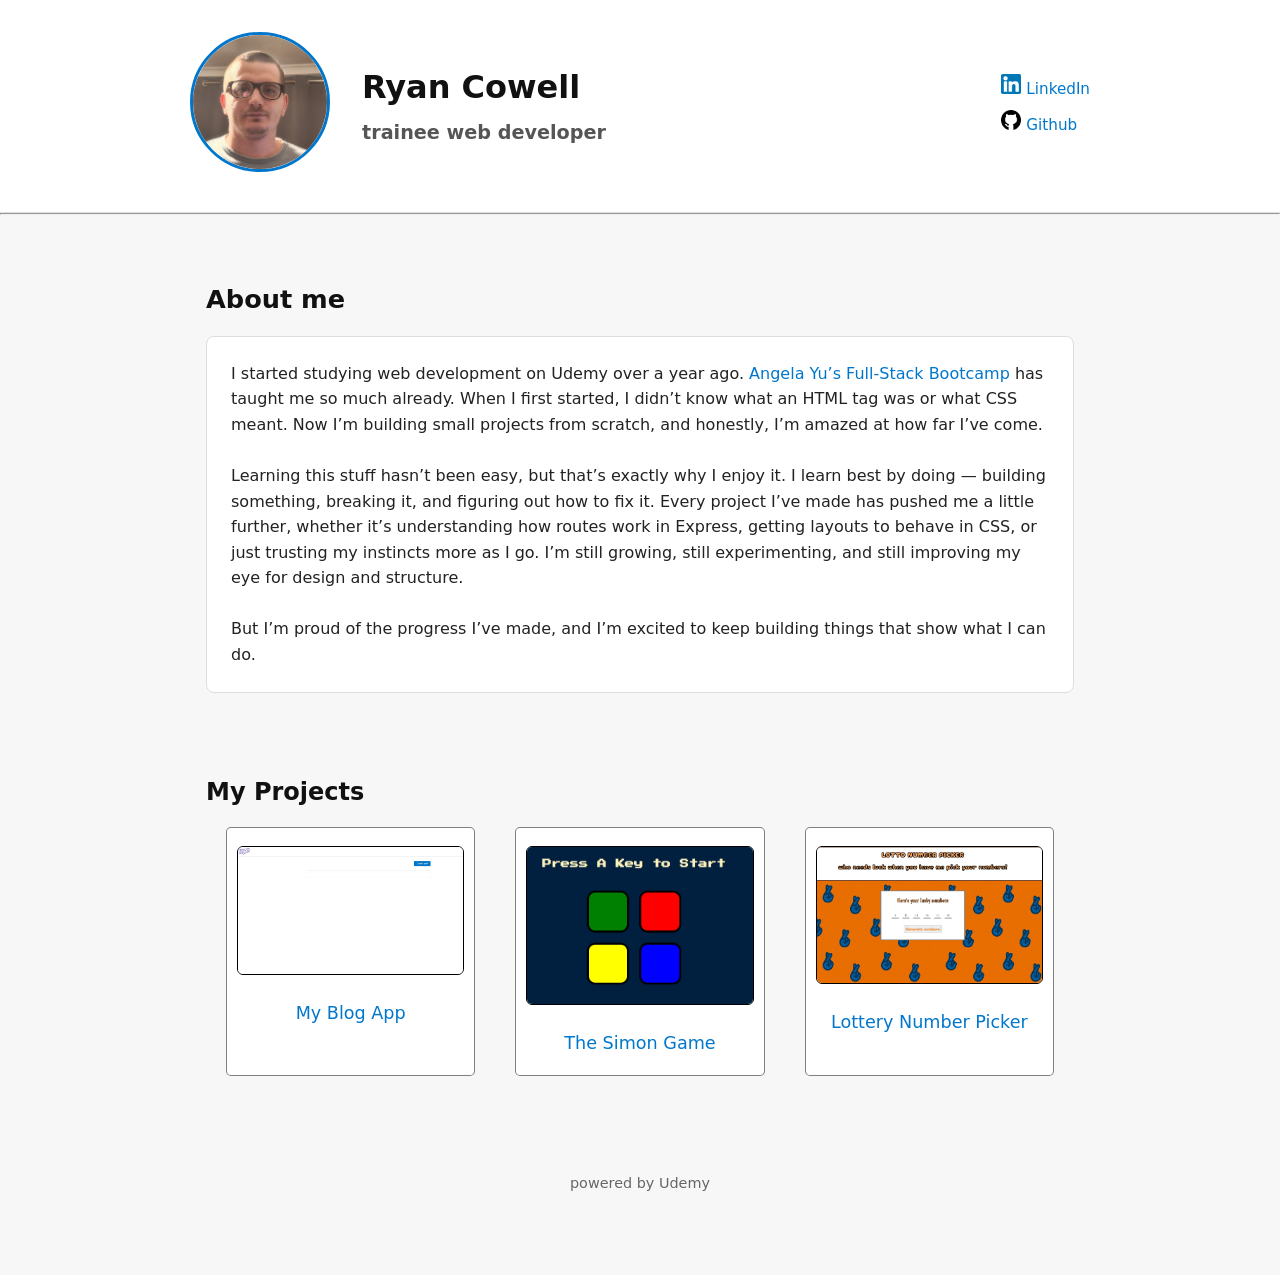
<file: index.html>
<!DOCTYPE html>
<html lang="en">
<head>
    <meta charset="UTF-8">
    <meta name="viewport" content="width=device-width, initial-scale=1.0">
    <title>Ryan Cowell</title>
    <link rel="stylesheet" href="./style.css">
</head>
<body>
    <section id="header">
        <div class="fl">
            <div class="block main_img">
                <img class="prof" src="images/A.jpg" alt="profilepic">
            </div>
            <div class="profile block">
                
                <h1>Ryan Cowell</h1>
                <h2>trainee web developer</h2>
            </div>
            
            <div class="links block">
                <div class="a">
                    <img class="icon" src="./images/linkedin.png" alt="">
                    <a href="https://www.linkedin.com/in/ryan-cowell-4482903b5/">LinkedIn</a>
                </div>
                <div class="a">
                    <img class="icon" src="./images/github.png" alt="">
                    <a href="https://github.com/Barkahan">Github</a>
                </div>
                <!-- <div class="a">
                    <img class="icon" src="./images/email.png" alt="">
                    <p>email: email@email.com</p>
                </div> -->
                
                
                
            </div>
        </div>
        
        
    </section>

    <hr>
    <div class="l_bod">
        <section id="about" class="sec">
            <div class="container">
                <div class="about">
                    <h2>About me</h2>
                    <p>
                        I started studying web development on Udemy over a year ago. <a href="https://www.udemy.com/course/the-complete-web-development-bootcamp/">Angela Yu’s Full‑Stack Bootcamp</a>  has taught me so much already. When I first started, I didn’t know what an HTML tag was or what CSS meant. Now I’m building small projects from scratch, and honestly, I’m amazed at how far I’ve come.
                        <br><br>Learning this stuff hasn’t been easy, but that’s exactly why I enjoy it. I learn best by doing — building something, breaking it, and figuring out how to fix it. Every project I’ve made has pushed me a little further, whether it’s understanding how routes work in Express, getting layouts to behave in CSS, or just trusting my instincts more as I go.
                        I’m still growing, still experimenting, and still improving my eye for design and structure.<br> <br> But I’m proud of the progress I’ve made, and I’m excited to keep building things that show what I can do.

                    </p>
                </div>
            </div>
        
        
        </section>

        <section id="projects">
            
            <h2>My Projects</h2>
            <div class="container">
                <div class="card">
                    <img src="./images/blog_home.jpg" alt="blog_img" class="inline">
                    <a href="./pages/blog.html" class="inline">My Blog App</a>
                </div>
                <div class="card">
                    <img src="./images/simon_game.jpg" alt="Simon_game" class="inline">
                    <a href="./pages/simon.html" class="inline">The Simon Game</a>
                </div>
                <div class="card">
                    <img src="./images/lotto_homepage.jpg" alt="lottery" class="inline">
                    <a href="./pages/lotto.html" class="inline">Lottery Number Picker</a>
                </div>
                
                
                
                
                
            </div>
            
        </section>

        
            
        </section>
        <footer>
            powered by Udemy
        </footer>
    </div>
    
    
    
</body>
</html>
</file>
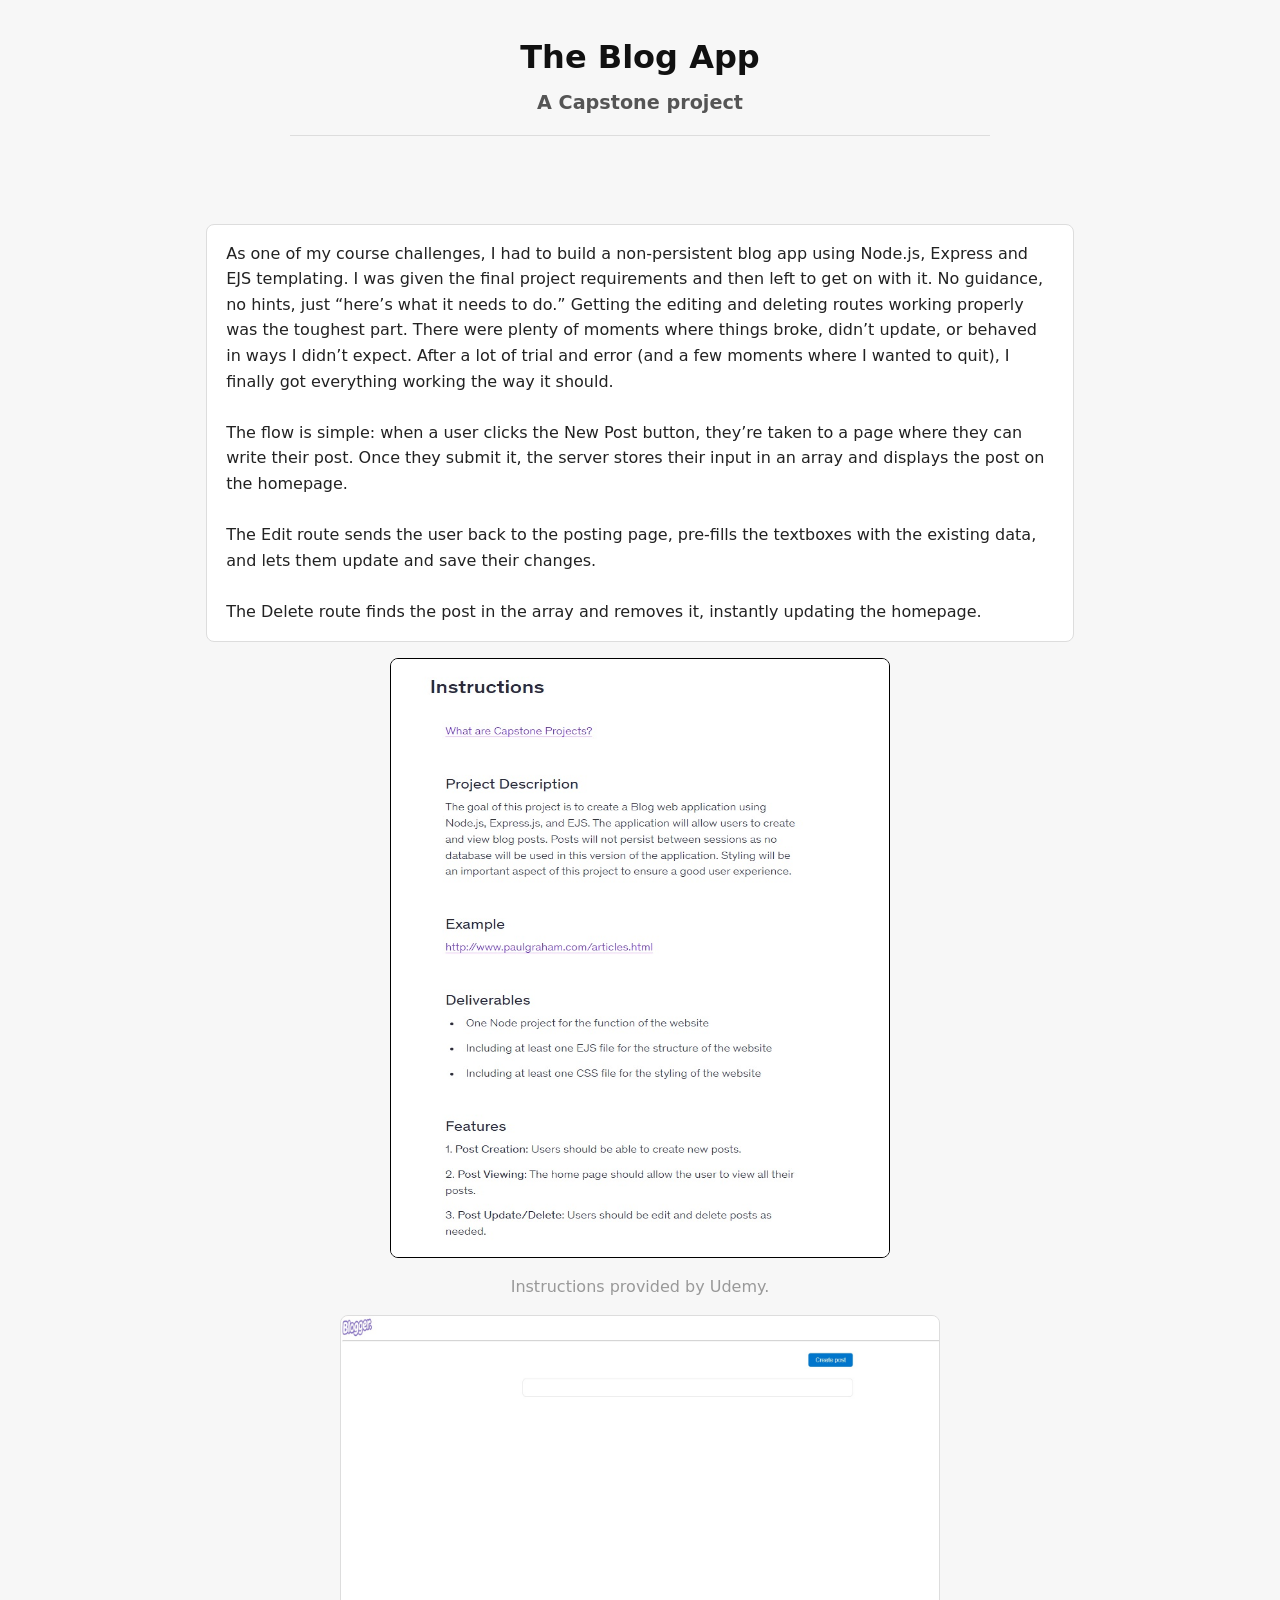
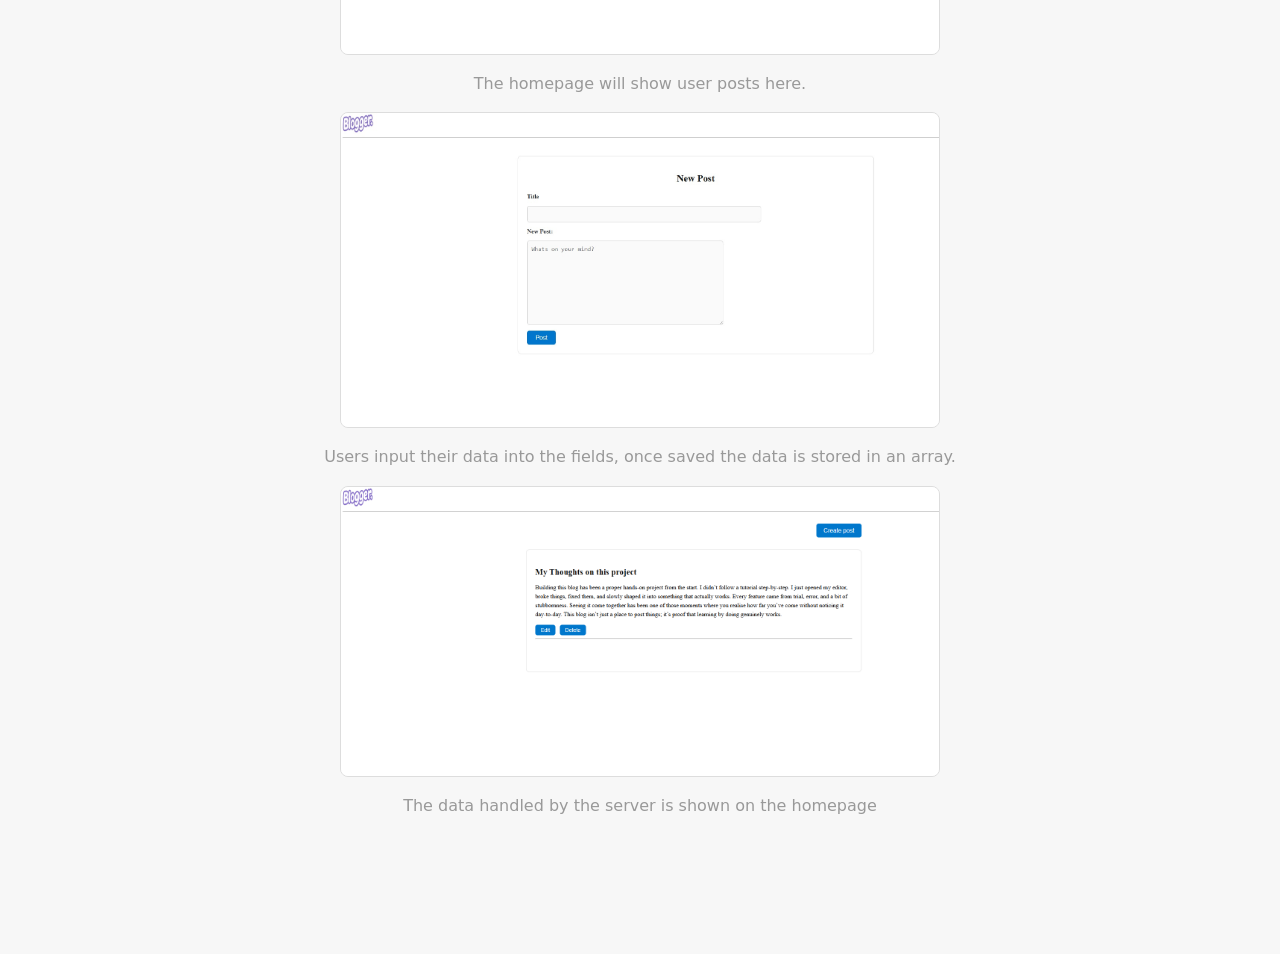
<file: pages/blog.html>
<!DOCTYPE html>
<html lang="en">
<head>
    <meta charset="UTF-8">
    <meta name="viewport" content="width=device-width, initial-scale=1.0">
    <title>Ryan Cowell</title>
    <link rel="stylesheet" href="../sty.css">
</head>
<body>
    <header>
        <h1 class="no_marg">The Blog App</h1>
        <h2>A Capstone project</h2>
        <hr>
    </header>
    
    <div class="front">
        
        <p> As one of my course challenges, I had to build a non‑persistent blog app using Node.js, Express and EJS templating. I was given the final project requirements and then left to get on with it. No guidance, no hints, just “here’s what it needs to do.”
            Getting the editing and deleting routes working properly was the toughest part. There were plenty of moments where things broke, didn’t update, or behaved in ways I didn’t expect. After a lot of trial and error (and a few moments where I wanted to quit), I finally got everything working the way it should.
            <br><br>The flow is simple: when a user clicks the New Post button, they’re taken to a page where they can write their post. Once they submit it, the server stores their input in an array and displays the post on the homepage.
            <br><br>The Edit route sends the user back to the posting page, pre-fills the textboxes with the existing data, and lets them update and save their changes.
            <br><br>The Delete route finds the post in the array and removes it, instantly updating the homepage.
        </p>

        <img src="../images/blog_instructions.jpg" alt="instrustions" style="height: 600px; width: 500px; border: 1px solid black;">
        <p class="desc">Instructions provided by Udemy.</p>
        

        <img src="../images/blog_home.jpg" alt="project_img" class="img" >
        <p class="desc">The homepage will show user posts here.</p>

        <img src="../images/blog_posting.jpg" alt="posting-img" class="img">
        <p class="desc">Users input their data into the fields, once saved the data is stored in an array.</p>
       
        <img src="../images/blog_newhome.png" alt="poject_img" class="img">
        <p class="desc">The data handled by the server is shown on the homepage</p>
    </div>
    
</body>
</html>
</file>
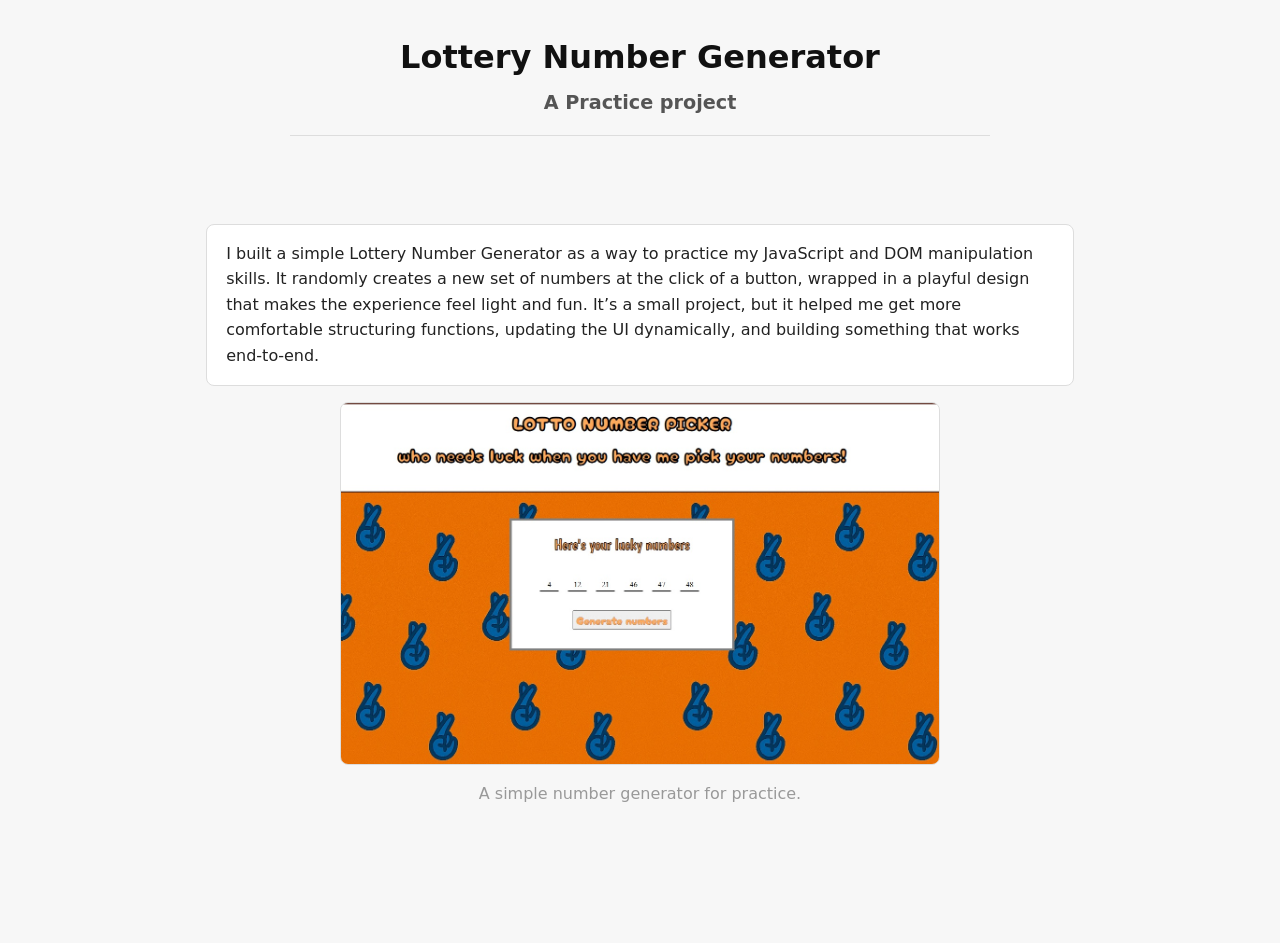
<file: pages/lotto.html>
<!DOCTYPE html>
<html lang="en">
<head>
    <meta charset="UTF-8">
    <meta name="viewport" content="width=device-width, initial-scale=1.0">
    <title>Ryan Cowell</title>
    <link rel="stylesheet" href="../sty.css">
</head>
<body>
    <header>
        <h1 class="no_marg">Lottery Number Generator</h1>
        <h2>A Practice project</h2>
        <hr>
    </header>
    
    <div class="front">
    <p>I built a simple Lottery Number Generator as a way to
         practice my JavaScript and DOM manipulation skills. 
         It randomly creates a new set of numbers at the 
         click of a button, wrapped in a playful design that 
         makes the experience feel light and fun. It’s a 
         small project, but it helped me get more comfortable
          structuring functions, updating the UI dynamically,
           and building something that works end‑to‑end.</p>
    
        <img class="img" src="../images/lotto_homepage.jpg" alt="lotto homepage">
        <p class="desc">A simple number generator for practice.</p>
    </div>
</body>
</html>
</file>
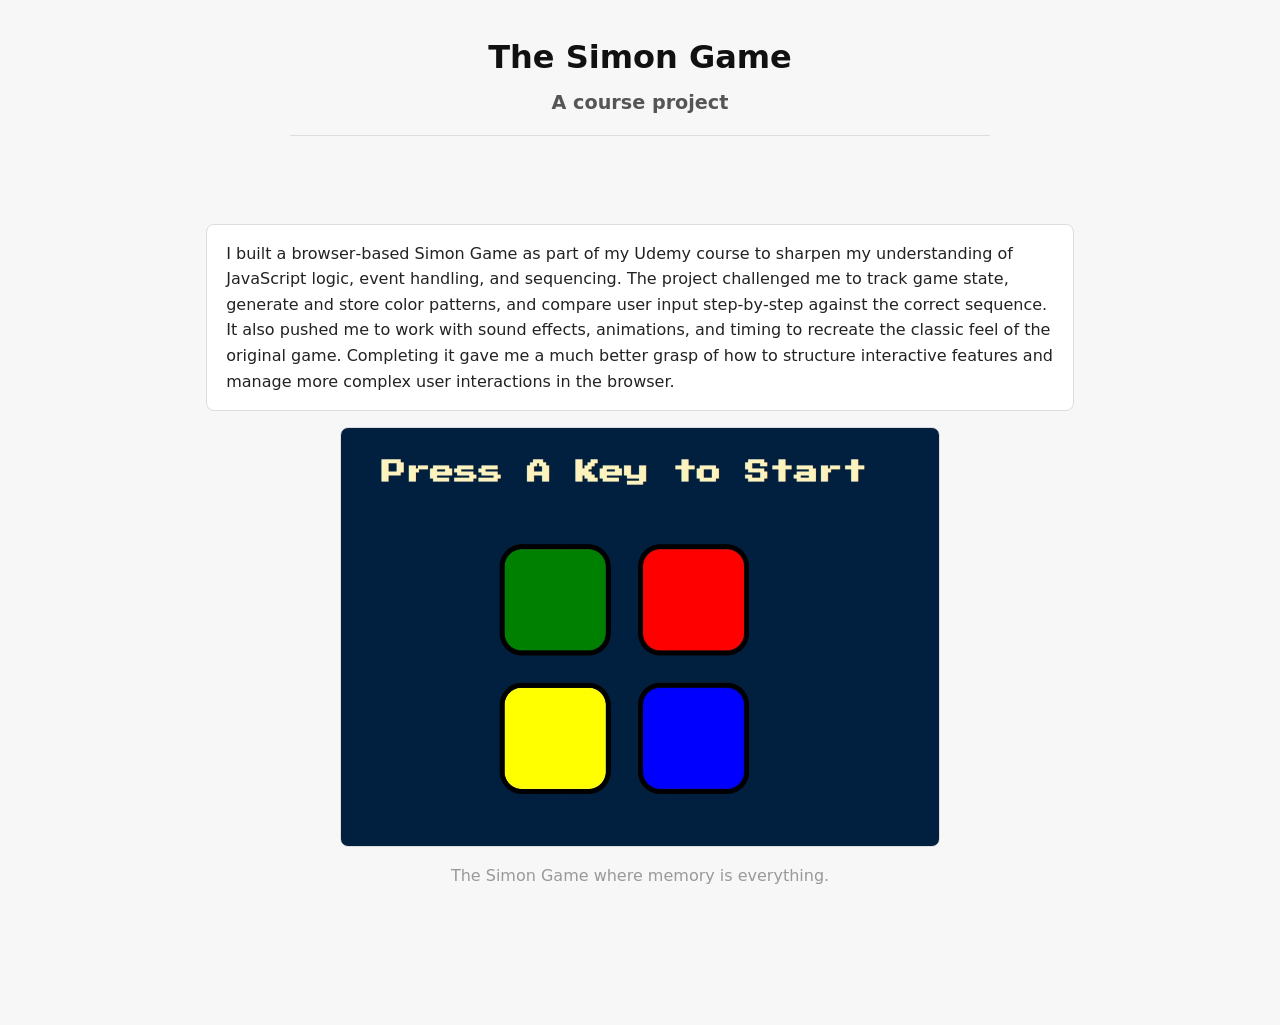
<file: pages/simon.html>
<!DOCTYPE html>
<html lang="en">
<head>
    <meta charset="UTF-8">
    <meta name="viewport" content="width=device-width, initial-scale=1.0">
    <title>Document</title>
    <link rel="stylesheet" href="../sty.css">
</head>
<body>
    <header>
        <h1 class="no_marg">The Simon Game</h1>
        <h2>A course project</h2>
        <hr>
    </header>
    
    <div class="front">
    <p>I built a browser‑based Simon Game as part of my Udemy course to sharpen my understanding of JavaScript logic,
         event handling, and sequencing. The project challenged me to track game state, generate and store color patterns,
          and compare user input step‑by‑step against the correct sequence. It also pushed me to work with sound effects,
           animations, and timing to recreate the classic feel of the original game. Completing it gave me a much better
            grasp of how to structure interactive features and manage more complex user interactions in the browser.</p>
    
        <img class="img" src="../images/simon_game.jpg" alt="simon homepage">
        <p class="desc">The Simon Game where memory is everything.</p>
    </div>
</body>
</html>
</file>
<file: style.css>
/* ------------------------------
   GLOBAL RESET + BASE STYLES
--------------------------------*/
* {
    margin: 0;
    padding: 0;
    box-sizing: border-box;
}

body {
    font-family: system-ui, sans-serif;
    background: #f7f7f7;
    color: #222;
    line-height: 1.6;
    padding-bottom: 4rem;
}

h1, h2 {
    font-weight: 600;
    color: #111;
}

a {
    color: #0077cc;
    text-decoration: none;
}

a:hover {
    text-decoration: underline;
}

/* ------------------------------
   HEADER SECTION
--------------------------------*/
#header {
    background: white;
    padding: 2rem 1rem;
    border-bottom: 1px solid #ddd;
}

.fl {
    max-width: 900px;
    margin: auto;
    display: flex;
    flex-wrap: wrap;
    align-items: center;
    gap: 2rem;
}

.main_img img.prof {
    width: 140px;
    height: 140px;
    object-fit: cover;
    border-radius: 50%;
    border: 3px solid #0077cc;
}

.profile h1 {
    font-size: 2rem;
}

.profile h2 {
    font-size: 1.2rem;
    color: #555;
    margin-top: .3rem;
}
.links .div
{
    display: block;
}
.icon
{
    height: 20px;
    width: 20px;
}

/* Links block */
.links {
    margin-left: auto;
    display: flex;
    flex-direction: column;
    gap: .5rem;
}

.links .a a,
.links .a p {
    font-size: .95rem;
}

/* ------------------------------
   ABOUT SECTION
--------------------------------*/
#about {
    max-width: 900px;
    margin: 3rem auto;
    padding: 1rem;
}

#about h2 {
    margin-bottom: 1rem;
    font-size: 1.6rem;
}

#about p {
    background: white;
    padding: 1.5rem;
    border-radius: 8px;
    border: 1px solid #ddd;
}

/* ------------------------------
   PROJECTS SECTION
--------------------------------*/
#projects {
    max-width: 900px;
    margin: 3rem auto;
    padding: 1rem;
}

#projects h2 {
    margin-bottom: 1rem;
}
#projects > .container
{
    display: flex;
    flex-wrap: nowrap;
    
}
#projects > div > *
{
    display: inline-block;
    padding: 10px;
    text-align: center;
    background-color: white ;
    margin: 0px 20px;
    
}

#projects img
{
    border: 1px solid black;
}
#projects .card
{
    border: 1px solid grey;
    border-radius: 2%;
    width: 35%;
}

#projects .inline {
    display: inline-block;
    margin: .5rem 0;
    font-size: 1.1rem;
}

#projects img {
    width: 100%;
    max-width: 300px;
    height: auto;
    display: block;
    margin: .5rem 0 1rem;
    background: #eaeaea;
    border-radius: 6px;
}

/* ------------------------------
   FOOTER
--------------------------------*/
footer {
    text-align: center;
    margin-top: 4rem;
    padding: 1rem;
    color: #666;
    font-size: .9rem;
}
</file>
<file: sty.css>
/* ------------------------------
   GLOBAL RESET + BASE STYLES
--------------------------------*/
* {
    margin: 0;
    padding: 0;
    box-sizing: border-box;
}

body {
    font-family: system-ui, sans-serif;
    background: #f7f7f7;
    color: #222;
    line-height: 1.6;
    padding-bottom: 4rem;
}

h1, h2 {
    font-weight: 600;
    color: #111;
}

a {
    color: #0077cc;
    text-decoration: none;
}

a:hover {
    text-decoration: underline;
}

/* ------------------------------
   HEADER
--------------------------------*/
header {
    text-align: center;
    padding: 2rem 1rem 1rem;
}

.no_marg {
    margin-bottom: .3rem;
}

header h2 {
    color: #555;
    font-size: 1.2rem;
    margin-bottom: 1rem;
}

header hr {
    width: 90%;
    max-width: 700px;
    margin: 1rem auto 0;
    border: none;
    border-top: 1px solid #ddd;
}

/* ------------------------------
   MAIN CONTENT
--------------------------------*/
.front {
    max-width: 900px;
    margin: 2.5rem auto;
    padding: 1rem;
}

.front p {
    margin: 1rem 0;
    font-size: 1rem;
}

/* Image styling */
.img,
.front img {
    width: 100%;
    max-width: 600px;
    height: auto;
    display: block;
    margin: 1rem auto;
    border-radius: 8px;
    border: 1px solid #ddd;
    background: #eee;
}

/* ------------------------------
   DESCRIPTION CAPTIONS
--------------------------------*/
.desc {
    font-size: 0.85rem;
    color: #999;
    text-align: center;
    margin-top: -0.5rem;
    margin-bottom: 1.5rem;
}

/* ------------------------------
   OPTIONAL: Improve readability
--------------------------------*/
.front p:not(.desc) {
    background: white;
    padding: 1rem 1.2rem;
    border-radius: 8px;
    border: 1px solid #ddd;
}
</file>
